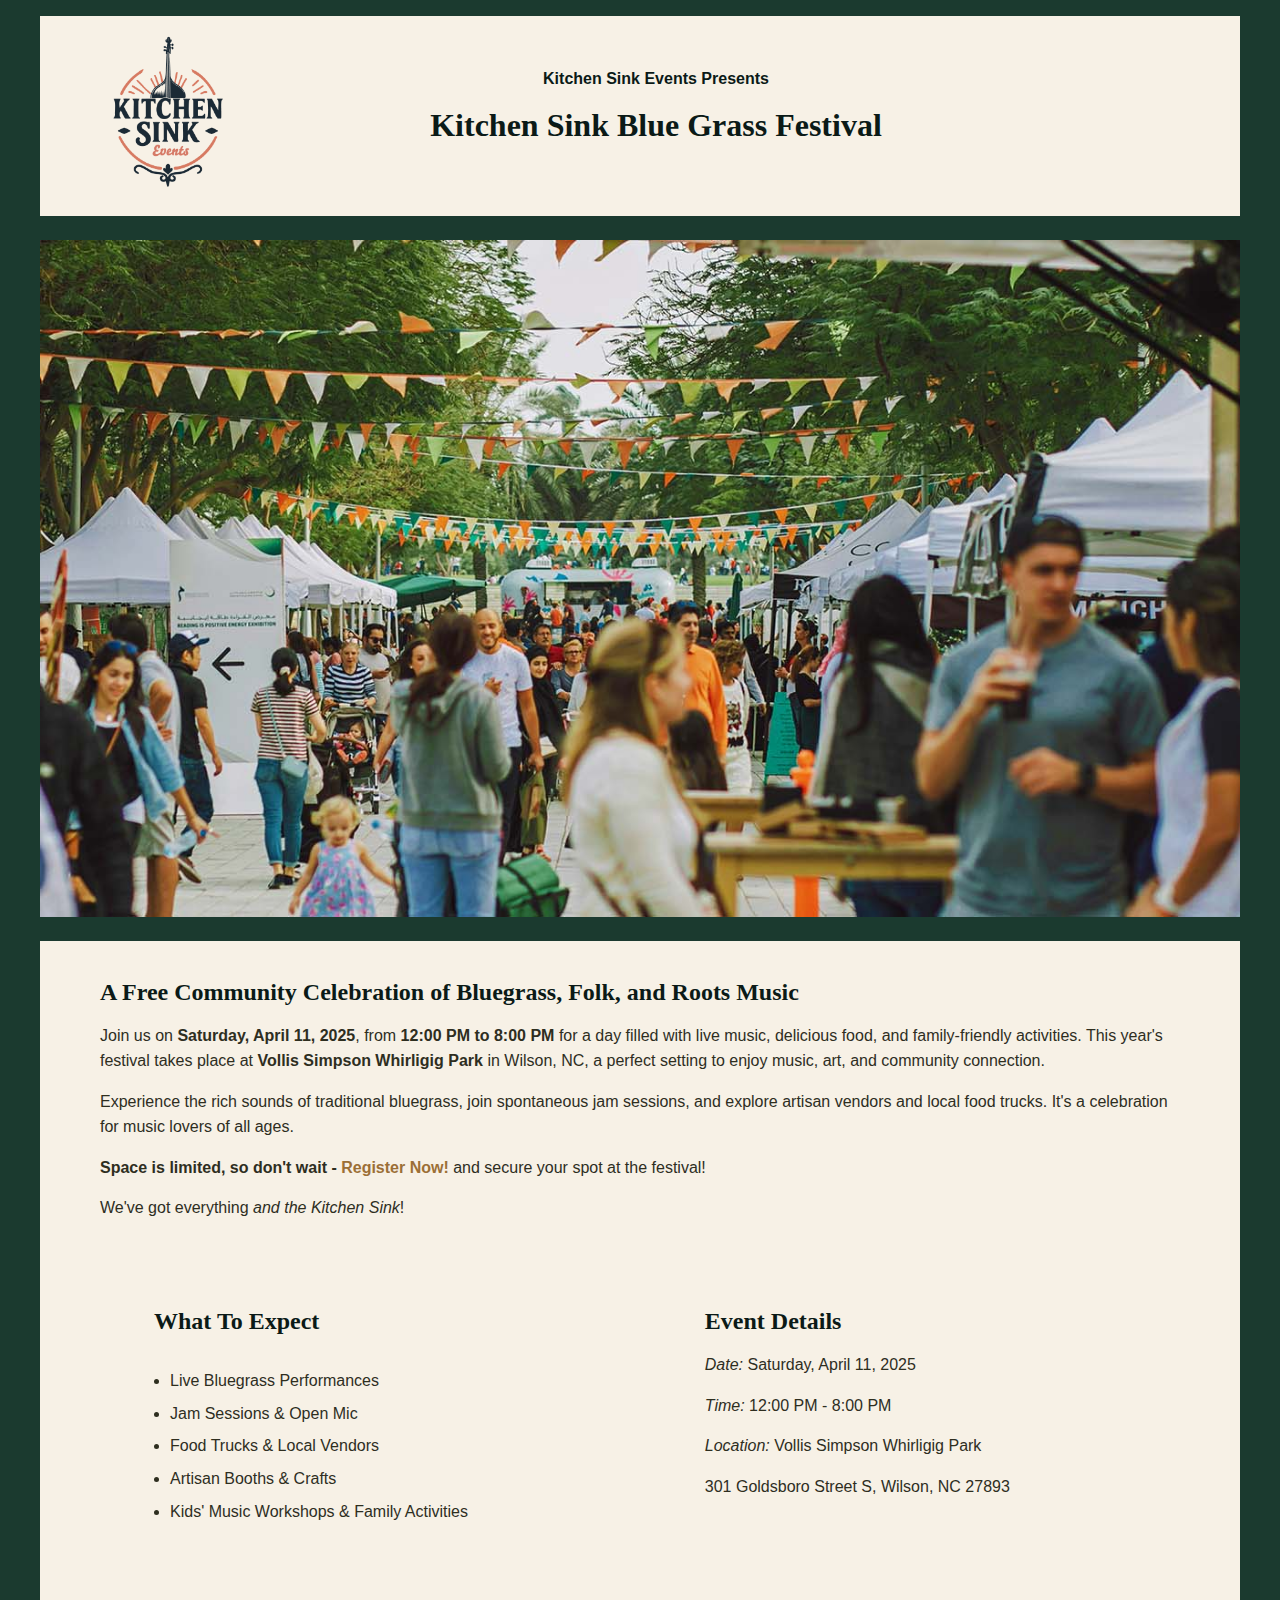
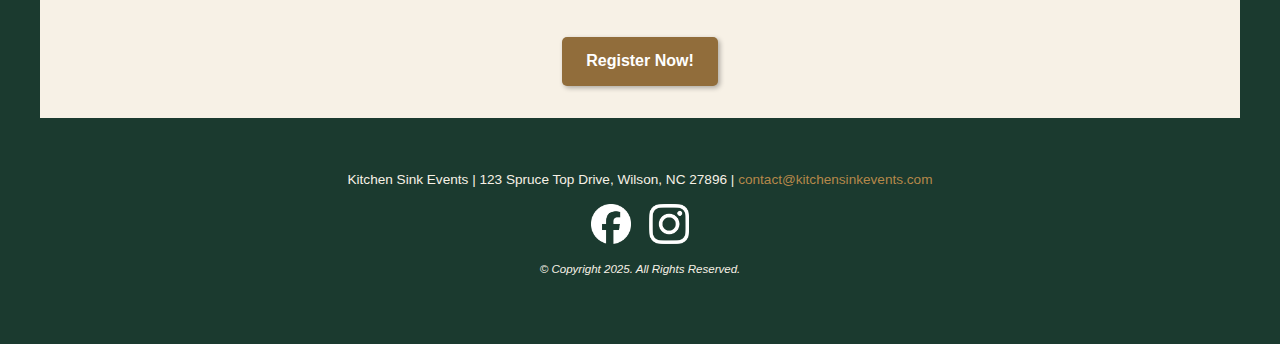
<file: index.html>
<!DOCTYPE html>
<!-- Derek Lane Web-110 Final Project, Fall 2025-->
<html lang="en">
    <head>
        <title>Kitchen Sink Blue Grass Festival</title>
        <meta charset="utf-8">
        <link rel="stylesheet" href="css/styles.css">
        <link rel="icon" href="images/kitchensinkevents_favicon.png" type="image/png">
        <meta name="viewport" content="width=device-width, initial-scale=1">
        <meta name="keywords" content="bluegrass festival, wilson nc, vollis simpson whirligig park">
        <meta name="description" content="A Free Community Celebration of Bluegrass, Folk, and Roots Music">
    </head>

    <body>

        <header class="header-container">

            <a href="index.html"><img class="logo" alt="Kitchen Sink Events logo" src="images/kitchensinkevents_logo.png"></a>

            <section class="header-text">
        
                <h3 class="presents">Kitchen Sink Events Presents</h3>
            
                <h1><a class="header-link" href="index.html">Kitchen Sink Blue Grass Festival</a></h1>

            </section>

        
        </header>

        <!-- Hero image-->
        <div id="hero">
    
            <img src="images/hero-image.jpg" alt="a large crowd enjoying Kitchen Sink Bluegrass festival vendors and activities">

        </div>


        <!--Main content-->
        <main>

            <section>

                <h2>A Free Community Celebration of Bluegrass, Folk, and Roots Music</h2>

                <p>Join us on <strong>Saturday, April 11, 2025</strong>, from <strong>12:00 PM to 8:00 PM</strong> for a day filled with live music, delicious food, and family-friendly activities. This year's festival takes place at <strong>Vollis Simpson Whirligig Park</strong> in Wilson, NC, a perfect setting to enjoy music, art, and community connection.</p>

                <p>Experience the rich sounds of traditional bluegrass, join spontaneous jam sessions, and explore artisan vendors and local food trucks. It's a celebration for music lovers of all ages.</p>

                <p><strong>Space is limited, so don't wait - <a href="register.html">Register Now!</a></strong> and secure your spot at the festival!</p>

                <p>We've got everything <em>and the Kitchen Sink</em>!</p>

            </section>

            <div class="event-info-box">

                <section class="event-expect">
                    <h2>What To Expect</h2>

                    <ul>
                        <li>Live Bluegrass Performances</li>
                        <li>Jam Sessions & Open Mic</li>
                        <li>Food Trucks & Local Vendors</li>
                        <li>Artisan Booths & Crafts</li>
                        <li>Kids' Music Workshops & Family Activities</li>
                    </ul>
                </section>

                <section class="event-details">
                    <h2>Event Details</h2>

                    <p><em>Date:</em> Saturday, April 11, 2025</p>

                    <p><em>Time:</em> 12:00 PM - 8:00 PM</p>

                    <p><em>Location:</em> Vollis Simpson Whirligig Park</p>

                    <p>301 Goldsboro Street S, Wilson, NC 27893</p>

                </section>

            </div>

            <div class="register-now">
                <a class="cta-button" href="register.html">Register Now!</a>
            </div>

        </main>

        <!--Footer content-->
        <footer>
            <div>
                <p>Kitchen Sink Events | 123 Spruce Top Drive, Wilson, NC 27896 |
                <a href="mailto:contact@kitchensinkevents.com">contact@kitchensinkevents.com</a>
                </p>
                <div class="social">
                    <a href="https://www.facebook.com/" target="_blank">
                        <img src="images/facebook-icon-white.png" alt="Follow us on facebook">
                    </a>
                    <a href="https://instagram.com/" target="_blank">
                        <img src="images/instagram-icon-white.png" alt="Follow us on instagram">
                    </a>
                </div>
                <p class="copyright">&copy; Copyright 2025. All Rights Reserved.</p>
            </div>
        </footer>

    </body>
</html>
</file>
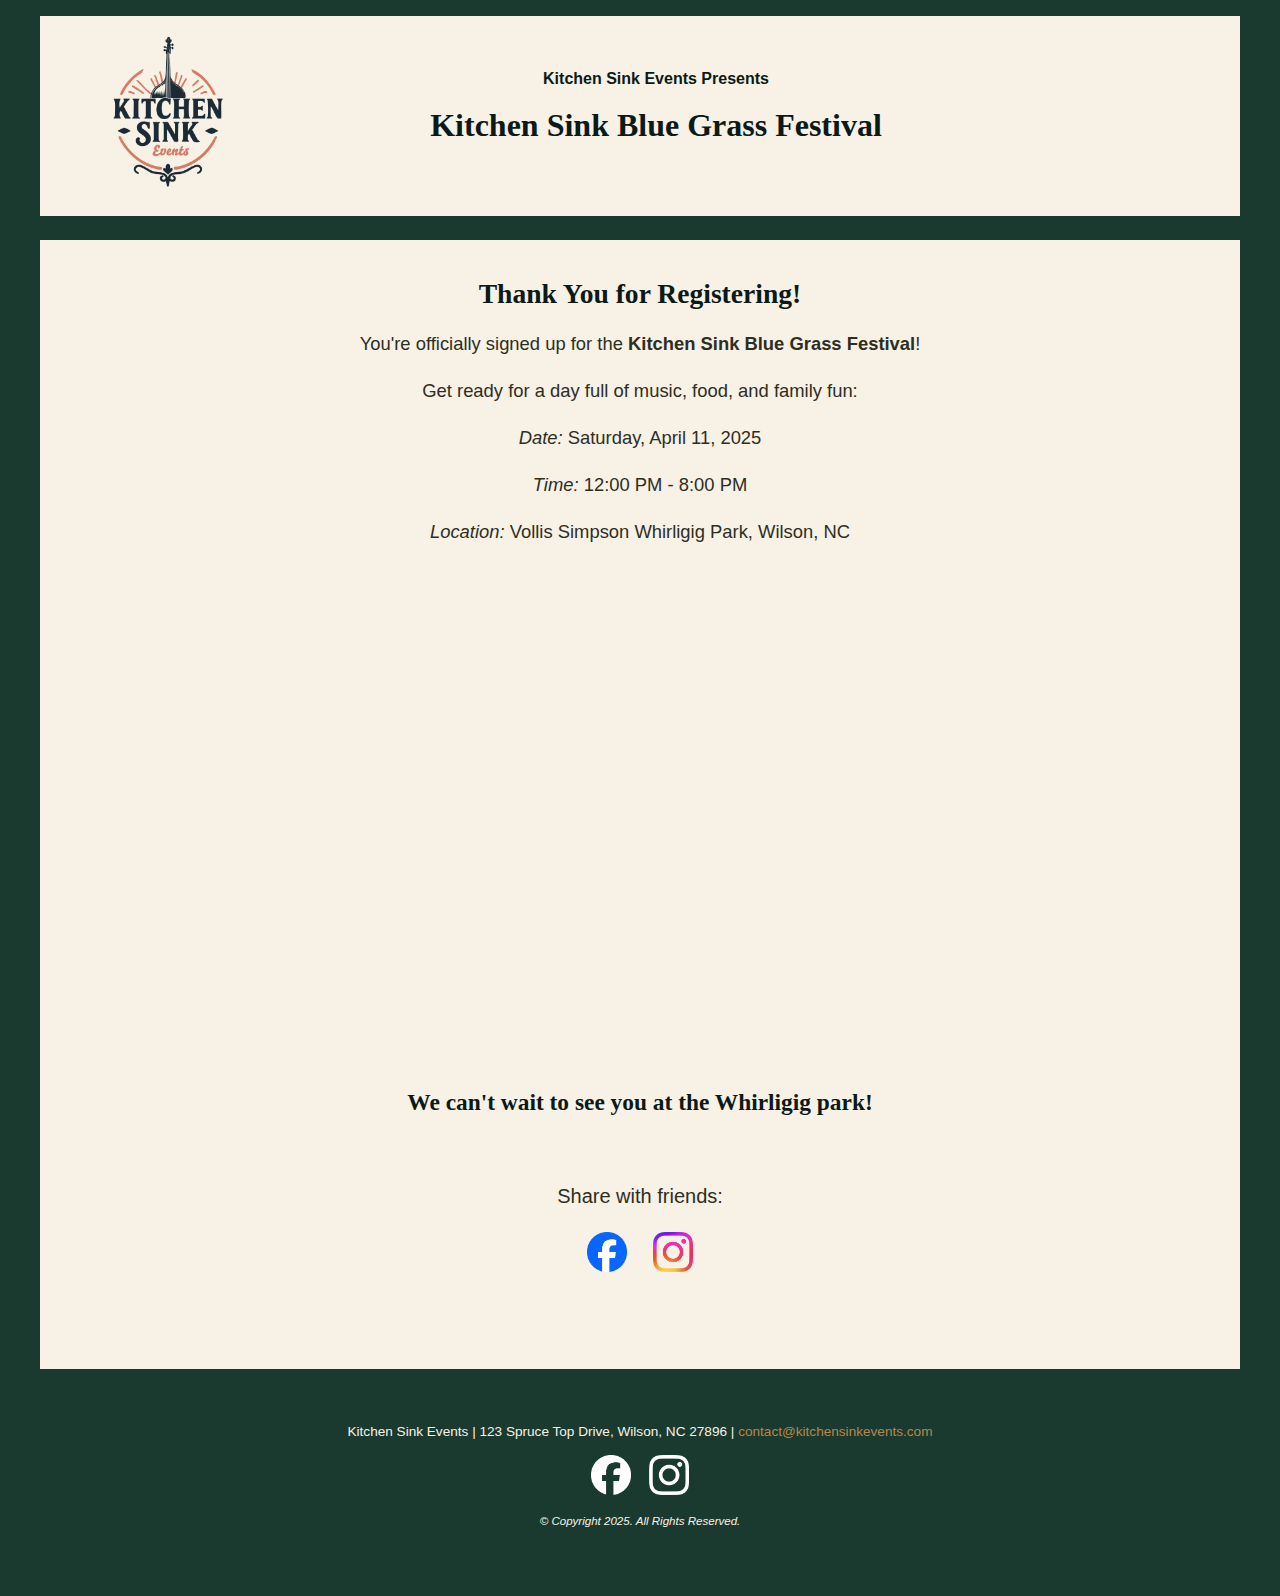
<file: confirmation.html>
<!DOCTYPE html>
<!-- Derek Lane Web-110 Final Project, Fall 2025-->
<html lang="en">
    <head>
        <title>Thank You! - Kitchen Sink Blue Grass Festival</title>
        <meta charset="utf-8">
        <link rel="stylesheet" href="css/styles.css">
        <link rel="icon" href="images/kitchensinkevents_favicon.png" type="image/png">
        <meta name="viewport" content="width=device-width, initial-scale=1">
        <meta name="keywords" content="bluegrass festival, wilson nc, vollis simpson whirligig park">
        <meta name="description" content="A Free Community Celebration of Bluegrass, Folk, and Roots Music">
    </head>

    <body>

        <header class="header-container">

            <a href="index.html"><img class="logo" alt="Kitchen Sink Events logo" src="images/kitchensinkevents_logo.png"></a>

            <section class="header-text">
        
                <h3 class="presents">Kitchen Sink Events Presents</h3>
            
                <h1><a class="header-link" href="index.html">Kitchen Sink Blue Grass Festival</a></h1>

            </section>

        
        </header>

        <!--Main content-->
        <main>

            <section class="thank-you">

                <h2>Thank You for Registering!</h2>

                <p>You're officially signed up for the <strong>Kitchen Sink Blue Grass Festival</strong>!</p>

                <p>Get ready for a day full of music, food, and family fun:</p>

                <p><em>Date:</em> Saturday, April 11, 2025</p>

                <p><em>Time:</em> 12:00 PM - 8:00 PM</p>

                <p><em>Location:</em> Vollis Simpson Whirligig Park, Wilson, NC</p>

            </section>

            <div class="map-container">

                <iframe src="https://www.google.com/maps/embed?pb=!1m18!1m12!1m3!1d4036.2770075412714!2d-77.9124485!3d35.72267860000001!2m3!1f0!2f0!3f0!3m2!1i1024!2i768!4f13.1!3m3!1m2!1s0x89ae9e11357e38a5%3A0x8a93d0f0c2dbc827!2s301%20Goldsboro%20St%20S%2C%20Wilson%2C%20NC%2027893!5e1!3m2!1sen!2sus!4v1764616533971!5m2!1sen!2sus" width="600" height="450" style="border:0;" allowfullscreen="" loading="lazy" referrerpolicy="no-referrer-when-downgrade"></iframe>

            </div>

            <section class="farewell-text">

                <h3>We can't wait to see you at the Whirligig park!</h3>

                <div class="social">
                    
                    <p>Share with friends:</p>

                    <p>
                        <a href="https://www.facebook.com/kitchensinkmusic" target="_blank"><img src="images/facebook-icon.png" alt="share to facebook"></a>

                        <a href="https://instagram.com/kitchen.sink.music" target="_blank"><img src="images/instagram-icon.png" alt="share to instagram"></a>
                    </p>

                </div>

            </section>

        </main>

        <!--Footer content-->
        <footer>
            <div>
                <p>Kitchen Sink Events | 123 Spruce Top Drive, Wilson, NC 27896 |
                <a href="mailto:contact@kitchensinkevents.com">contact@kitchensinkevents.com</a>
                </p>
                <div class="social">
                    <a href="https://www.facebook.com/" target="_blank">
                        <img src="images/facebook-icon-white.png" alt="Follow us on facebook">
                    </a>
                    <a href="https://instagram.com/" target="_blank">
                        <img src="images/instagram-icon-white.png" alt="Follow us on instagram">
                    </a>
                </div>
                <p class="copyright">&copy; Copyright 2025. All Rights Reserved.</p>
            </div>
        </footer>

    </body>
</html>
</file>
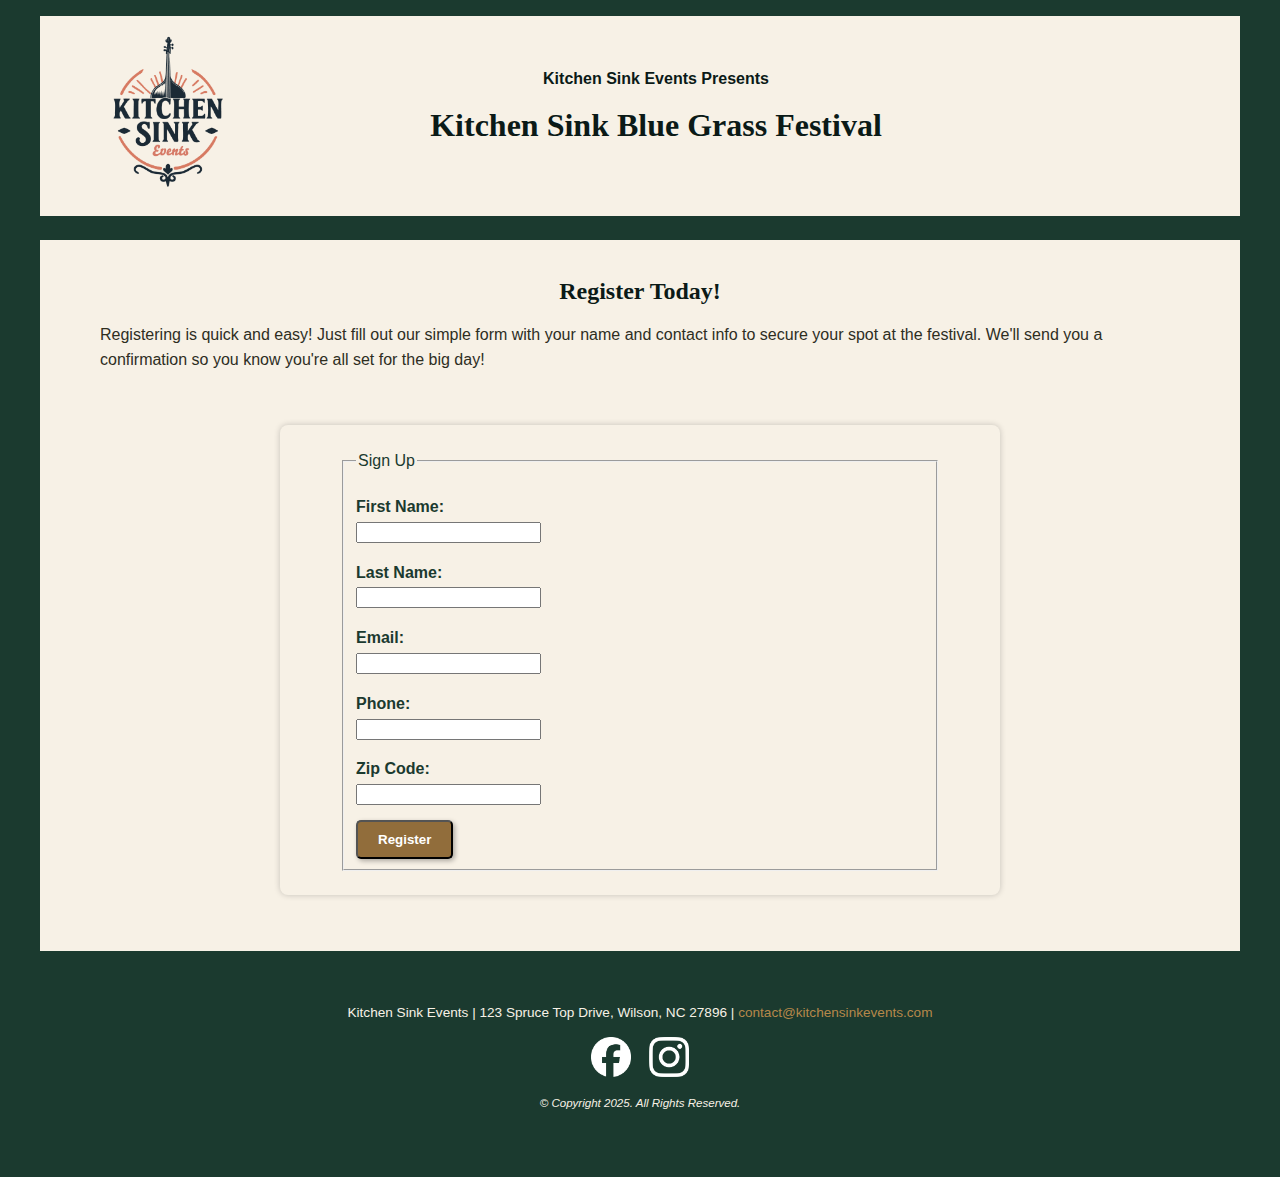
<file: register.html>
<!DOCTYPE html>
<!-- Derek Lane Web-110 Final Project, Fall 2025-->
<html lang="en">
    <head>
        <title>Register - Kitchen Sink Blue Grass Festival</title>
        <meta charset="utf-8">
        <link rel="stylesheet" href="css/styles.css">
        <link rel="icon" href="images/kitchensinkevents_favicon.png" type="image/png">
        <meta name="viewport" content="width=device-width, initial-scale=1">
        <meta name="keywords" content="bluegrass festival, wilson nc, vollis simpson whirligig park">
        <meta name="description" content="A Free Community Celebration of Bluegrass, Folk, and Roots Music">
    </head>

    <body>

        <header class="header-container">

            <a href="index.html"><img class="logo" alt="Kitchen Sink Events logo" src="images/kitchensinkevents_logo.png"></a>

            <section class="header-text">
        
                <h3 class="presents">Kitchen Sink Events Presents</h3>
            
                <h1><a class="header-link" href="index.html">Kitchen Sink Blue Grass Festival</a></h1>

            </section>

        
        </header>

        <!--Main content-->
        <main>

            <section>

                <h2 class="text-center">Register Today!</h2>

                <p>Registering is quick and easy! Just fill out our simple form with your name and contact info to secure your spot at the festival. We'll send you a confirmation so you know you're all set for the big day!</p>


            </section>

            <div class="form-box">

                <form action="confirmation.html" method="get">

                    <fieldset>

                        <legend>Sign Up</legend>
                        <label for="fName">First Name:</label>
                        <input type="text" name="fName" id="fName" required>

                        <label for="lName">Last Name:</label>
                        <input type="text" name="lName" id="lName" required>

                        <label for="email">Email:</label>
                        <input type="email" id="email" name="email" required>

                        <label for="phone">Phone:</label>
                        <input type="tel" id="phone" name="phone" required>

                        <label for="zip">Zip Code:</label>
                        <input type="number" id="zip" name="zip">

                        <input class="submit-button" type="submit" value="Register">

                    </fieldset>
                </form>

            </div>

        </main>

        <!--Footer content-->
        <footer>
            <div>
                <p>Kitchen Sink Events | 123 Spruce Top Drive, Wilson, NC 27896 |
                <a href="mailto:contact@kitchensinkevents.com">contact@kitchensinkevents.com</a>
                </p>
                <div class="social">
                    <a href="https://www.facebook.com/" target="_blank">
                        <img src="images/facebook-icon-white.png" alt="Follow us on facebook">
                    </a>
                    <a href="https://instagram.com/" target="_blank">
                        <img src="images/instagram-icon-white.png" alt="Follow us on instagram">
                    </a>
                </div>
                <p class="copyright">&copy; Copyright 2025. All Rights Reserved.</p>
            </div>
        </footer>

    </body>
</html>
</file>
<file: css/styles.css>
/* Reset styles for browsers */
body, header, nav, main, footer, h1, div, img {
    margin: 0;
    padding: 0;
    border: 0;
}

/* Hero image styles */

#hero {
    display: flex;
    justify-content: center;
    align-items: center;
    overflow: hidden;
    padding-bottom: 1.5em;
}

#hero img {
    width: 100%;
    max-width: 1200px;
}

/* Main styles */

body {
    font-family: Helvetica, Arial, sans-serif;
    font-size: 16px;
    line-height: 1.55;
    background-color: #1B3A2F;
    color: #0B1A17;
    padding: 1em;
}

header {
    background-color: #F7F1E6;
    text-align: center;
    padding: 1em 0;
    max-width: 1200px;
    margin: auto auto;
    margin-bottom: 1.5em;
    align-items: center;
}

header h3 {
    font-family: "Comic Sans MS", "Chalkboard SE", "Marker Felt", cursive, sans-serif;
    font-size: 1em;
}

.header-container {
    display: flex;
    gap: 1em;
}

.header-text {
    display: flex;
    flex-direction: column;
    position: absolute;
    left: 50%;
    transform: translate(-50%);
    margin: 0 1em;
}

.header-text h1 {
    padding-top: 0.25em;
}

.logo {
    max-height: 10em;
    width: auto;
    padding-left: 3em;
}

.presents {
    color: #0B1A17;
}

.header-link {
    color: #0B1A17;
    text-decoration: none;
}

h1, h2, h3 {
    font-family: Georgia, "Times New Roman", serif;
    font-weight: bold;
    margin: 0 0 0.5em;
    line-height: 1.3;
    color: #0B1A17;
}

p {
    color: #2E2E1F;
}

main {
    background-color: #F7F1E6;
    color: #1B3A2F;
}

main div, main section {
    padding: 3% 10%;
    padding-bottom: 0;
}

a {
    color: #9C6F36;
    text-decoration: none;
}

a:hover {
    color: #855C2B;
}

/* Event info box */

.event-info-box {
    display: flex;
    gap: 2%;
    flex-wrap: wrap;
    justify-content: space-between;
    padding: 0 5% 2%;
}

.event-expect, .event-details {
    flex: 1 1 45%;
    box-sizing: border-box;
}

.text-center {
    text-align: center;
}

/* List styles */

ul {
    padding: 1em;
}

ul li {
    color: #2E2E1F;
    padding-bottom: 0.5em;
}

/* Footer Styles */

footer {
    text-align: center;
    font-size: 0.85em;
    padding: 3%;
}

footer p {
    color: #F7F1E6;
}

footer a {
    color: #B5884A;
    text-decoration: none;
}

footer a:hover {
    color: #A16C34;
}

.copyright {
    font-style: italic;
    font-size: 0.85em;
}

/* Call To Action button styles */

.cta-button {
    display: inline-block;
    margin: 1em auto 0 auto;
    text-align: center;
    background-color: #916D3B;
    color: #fff;
    padding: 0.75em 1.5em;
    border-radius: 5px;
    font-weight: bold;
    box-shadow: 2px 2px 5px rgba(0,0,0,0.3);
}

.cta-button:hover {
    background-color: #A16C34;
}

.register-now {
    text-align: center;
    padding: 0 0 2em 0;
}

/* Form stlyes */

main div form, main section form {
    max-width: 600px;
    margin: 0 auto;
    padding: 2% 5%;
    background-color: #f7f1e6;
    color: #1b3A2F;
    border-radius: 8px;
    box-shadow: 0 0 6px rgba(0,0,0,0.2);
    margin-bottom: 1em;
}

form label {
    display: block;
    margin-top: 1em;
    font-weight: bold;
}

.form-box {
    padding: 0 0 2.5em 0;
}

.submit-button {
    background-color: #916D3B;
    color: #fff;
    padding: 0.75em 1.5em;
    border-radius: 5px;
    font-weight: bold;
    display: block;
    margin-top: 1em;
    box-shadow: 2px 2px 5px rgba(0,0,0,0.3);
}

/* Social icon styles */

.social {
    text-align: center;
}

.social img {
    width: 40px;
    height: 40px;
    padding: 0 0.5em;
}

.social img:hover {
    opacity: 0.8;
}

/* Style for thank you text */

.thank-you {
    text-align: center;
    font-size: 1.15em;
}

/* Styles for embedded map */

.map-container {
    display: flex;
    justify-content: center;
    max-width: 100%;
    padding: 0;
}

/* Style for farewell text */

.farewell-text {
    text-align: center;
    font-size: 1.25em;
}

/* Mobile view media query */

    @media screen and (max-width: 655px) {

        header {
            flex-direction: column;
        }

        .header-text {
            position: static;
            transform: none;
        }

        .logo {
            padding-left: 0;
        }

        main div, main section {
            padding: 5% 10%;
        }

        h1 {
            font-size: 1.5em;
        }

        h2 {
            font-size: 1.25em;
        }

        h3 {
            font-size: .90em;
        }

        p {
            font-size: .85em;
        }

        ul li {
            font-size: .85em;
        }

        .cta-button {
            padding: 0.5em 1em;
            font-size: 1em;
        }

        .event-info-box {
            display: block;
        }

        .event-details, .event-expect {
            padding: 2% 5%;
        }


    }

/*Tablet view media query */

    @media screen and (min-width: 656px) and (max-width: 1014px) {

        .logo {
            padding-left: 0;
        }

        main {
            max-width: 100%;
            margin: 0 auto;
        }

        main div, main section {
            padding: 3% 5%;
        }

        h1 {
            font-size: 2em;
        }

        h2 {
            font-size: 1.5em;
        }

    }

/* Desktop view media query */
    @media screen and (min-width: 1015px) {

        main {
            max-width: 1200px;
            margin: 0 auto;
        }

        main div, main section {
            padding: 3% 5%;
        }

    }
</file>
